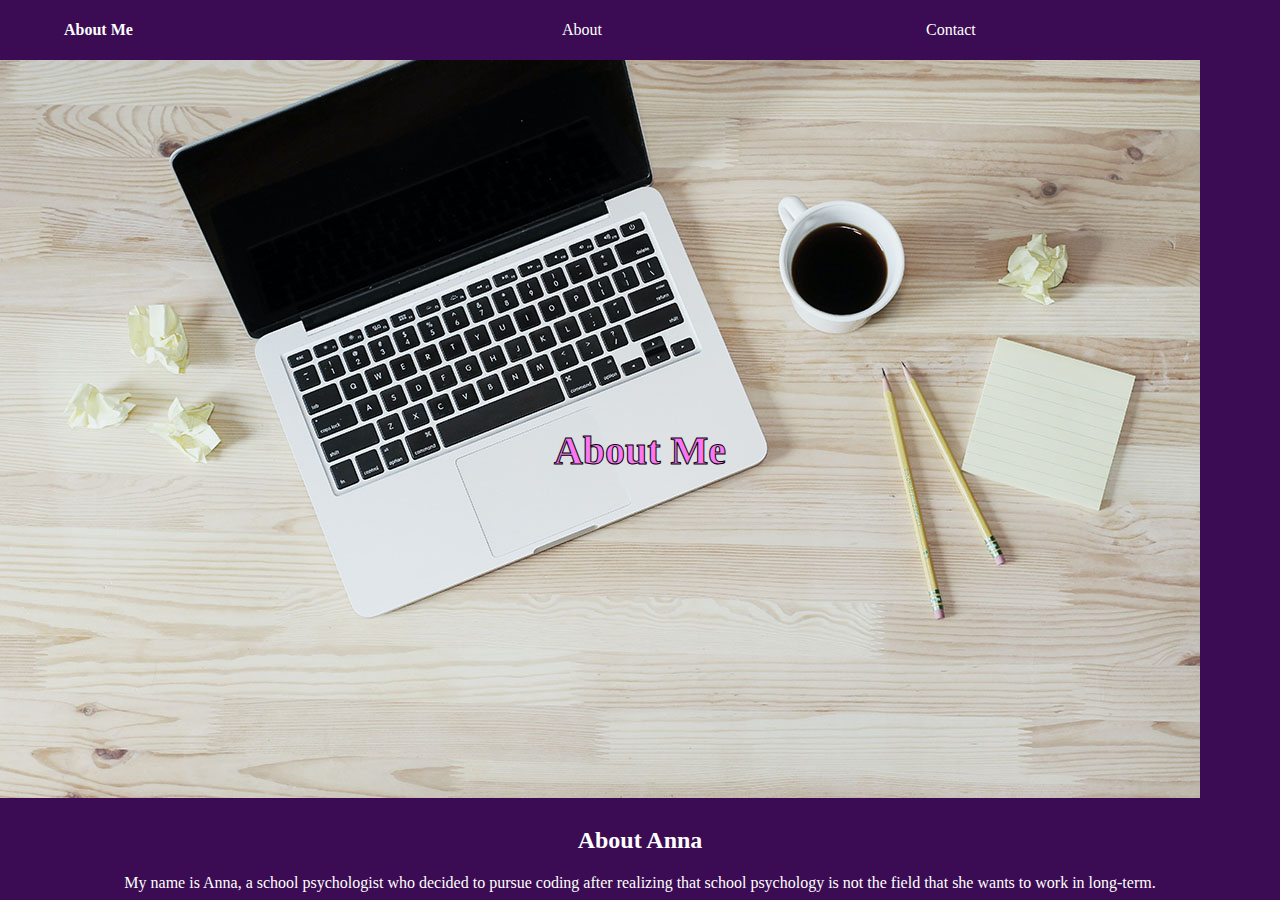
<file: index.html>
<!DOCTYPE html>
<html lang="en">
<head>
    <meta charset="UTF-8">
    <meta http-equiv="X-UA-Compatible" content="IE=edge">
    <meta name="viewport" content="width=device-width, initial-scale=1.0">
    <link rel="stylesheet" href="/main.css">
    <title>About Me</title>
</head>
<body>

 <!---------Navbar--------------->
 <nav>
    <div class="nav-container">
        <div class="navbar-brand"><a href="index.html"><b>About Me</b></a></div>
        <div class="navbar-list">
            <ul>
                <li class="nav-item">
                    <a href="about.html" class="nav-link">About</a>
                </li>
                <li class="nav-item">
                    <a href="contact.html" class="nav-link">Contact</a>
                </li>
            </ul>
        </div>
    </div>
</nav>

<!--Main Landing-->
<main>
<section class="main-landing">
<div class="main-landing-container">
    <img src="/about1.jpg" alt="" class="main-landingimage">
</div>
<div class="text-overlay">About Me</div>
</section>
</main>

<!--Second Section-->
<section class="mini-about">
<div id="gradient"></div>
<div class="about-header" id="question">
    <h2>About Anna</h2>
</div>
<div class="about-info" id="answer">
    My name is Anna, a school psychologist who decided to pursue coding after realizing that school 
    psychology is not the field that she wants to work in long-term. 
</section>

</body>
</html>
</file>
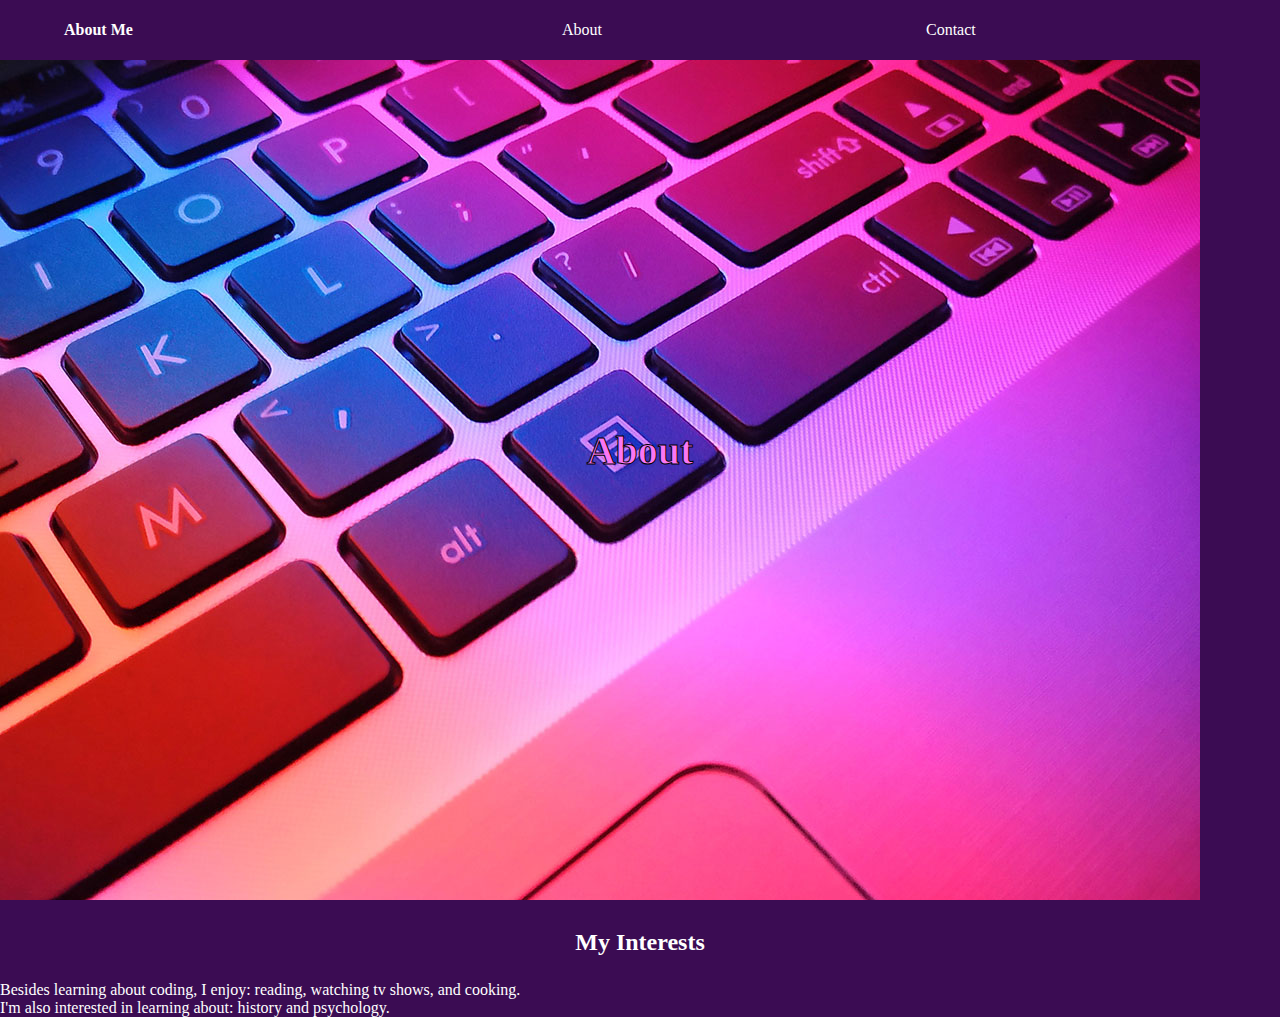
<file: about.html>
<!DOCTYPE html>
<html lang="en">
<head>
    <meta charset="UTF-8">
    <meta http-equiv="X-UA-Compatible" content="IE=edge">
    <meta name="viewport" content="width=device-width, initial-scale=1.0">
    <link rel="stylesheet" href="/main.css">
    <title>More About Me</title>
</head>
<body>

   <!---------Navbar--------------->
 <nav>
    <div class="nav-container">
        <div class="navbar-brand"><a href="index.html"><b>About Me</b></a></div>
        <div class="navbar-list">
            <ul>
                <li class="nav-item">
                    <a href="about.html" class="nav-link">About</a>
                </li>
                <li class="nav-item">
                    <a href="contact.html" class="nav-link">Contact</a>
                </li>
            </ul>
        </div>
    </div>
</nav>

 <!--Main Landing-->
<section class="about">
    <div class="aboutimage-container">
        <img src="/about2.jpg" alt="A laptop with purple lighting" class="aboutimage">
    </div>
    <div class="text-overlay">About</div>
    </div>
</section>
</section>

<!--First Section-->

<section class="about">
<div id="gradient"></div>
<div class="starter_about" id="aboutbeginning">
    <h2>My Interests</h2>
</div>
<div class="the_about_info" id="aboutanswer">
    Besides learning about coding, I enjoy: reading, watching tv shows, and cooking. <br> 
   I'm also interested in learning about: history and psychology. 
</div> 
</section>


</body>
</html>
</file>
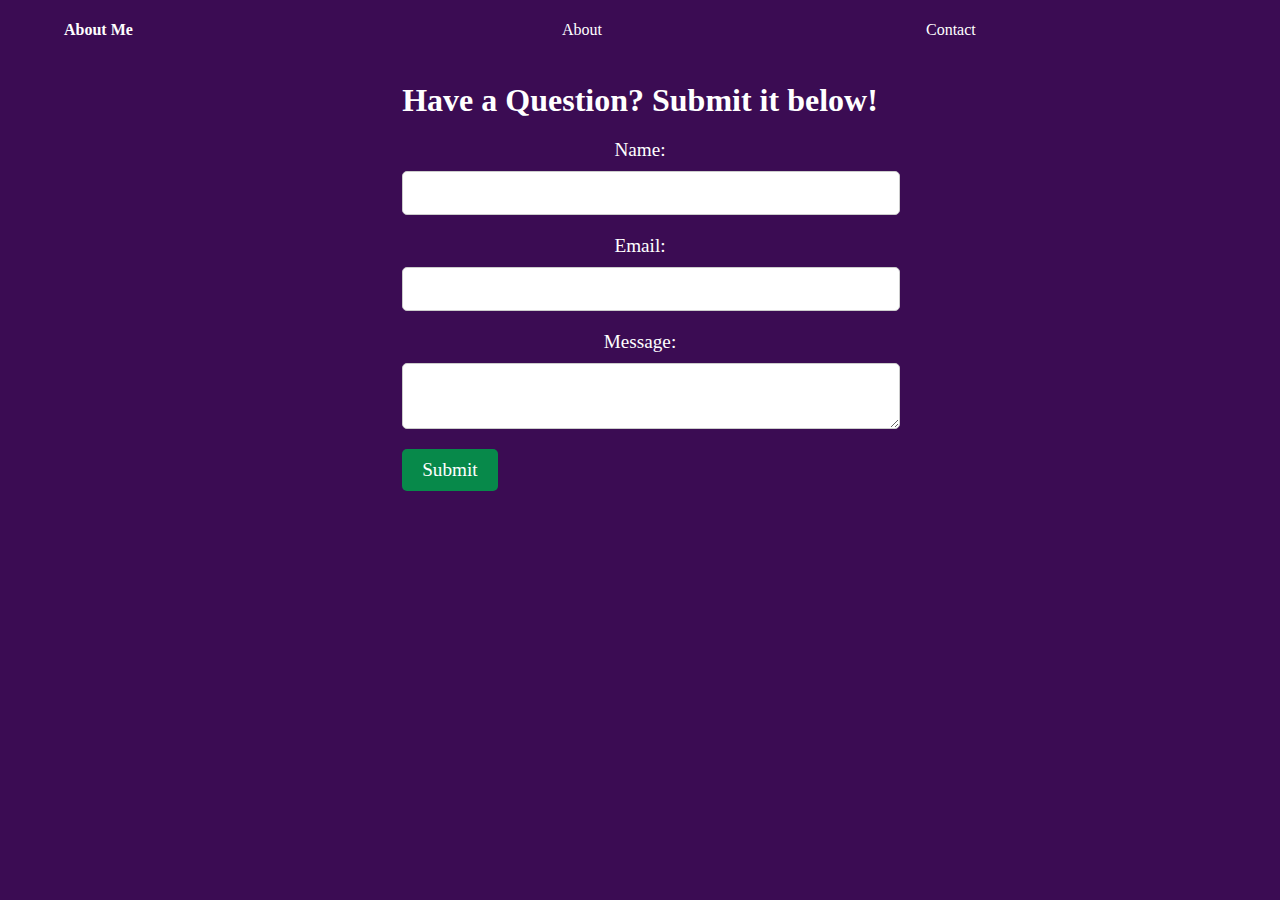
<file: contact.html>
<!DOCTYPE html>
<html lang="en">
<head>
    <meta charset="UTF-8">
    <meta http-equiv="X-UA-Compatible" content="IE=edge">
    <meta name="viewport" content="width=device-width, initial-scale=1.0">
    <link rel="stylesheet" href="/main.css">
    <title>About Me</title>
</head>
<body>

 <!---------Navbar--------------->
 <nav>
    <div class="nav-container">
        <div class="navbar-brand"><a href="index.html"><b>About Me</b></a></div>
        <div class="navbar-list">
            <ul>
                <li class="nav-item">
                    <a href="about.html" class="nav-link">About</a>
                </li>
                <li class="nav-item">
                    <a href="contact.html" class="nav-link">Contact</a>
                </li>
            </ul>
        </div>
    </div>
</nav>

<!--Contact Form-->

<section class="contact-form">
    <div class="info">
        <h3>Have a Question? Submit it below!</h3>
<form>
    <label for="name">Name:</label>
    <input type="text" id="name" name="name" required>
    
    <label for="email">Email:</label>
    <input type="email" id="email" name="email" required>
    
    <label for="message">Message:</label>
    <textarea id="message" name="message" required></textarea>
    
    <button type="submit">Submit</button>
  </form>
 
</div>
</section>
</file>
<file: main.css>
*{
    font-family: Georgia, 'Times New Roman', Times, serif;
}

body {
    margin: 0px;
    padding: 0px;
    background-color: rgb(59, 12, 83);
    color:white;
}


ul {
    list-style-type: none;
    display: flex;
    flex-direction: row;
    justify-content: space-around;
    margin: 0px;

}

nav{
    display: flex;
    flex-direction: row;
    justify-content: space-between;
    width: 100%;
    background-color: rgb(59, 12, 83); 
    position: fixed;
    top: 0px;
    height: 60px;
}

.nav-container{
    display: flex;
    flex-direction: row;
    justify-content: space-between;
    width: 100%;
}

.navbar-brand{
    display: flex;
    flex-direction: column;
    justify-content: center;
    margin-left: 5%;

}

.navbar-list{
    display:flex;
    flex-direction: column;
    justify-content: center; 
    width: 60%;
    height: 100%;
}

.nav-item{
    margin: 10px;
    width: 100%;
    height: 100%;
    color:white; 
    
}


a {
    text-decoration: none; 
    color: white;
}


a hover {
    color: rgb(205, 200, 237);
}

.main-landing__container {
    display: flex;
    justify-content: center;
    align-items: flex-start;
    width: 100%;
    height: 100vh;
    position: relative;
    z-index: -1;
    overflow: hidden;
  }
  
  .main-landingimage{
    max-width: 100%;
    flex-grow: 999;
    height: auto;
    z-index: -1; 
  }
  
  .text-overlay{
    position: absolute;
    top: 50%;
    left: 50%;
    transform: translate(-50%, -50%);
    font-size: 40px;
    font-weight: bold;
    -webkit-text-stroke: 1px black;
    color: rgb(251, 118, 244); 
}

.mini-about{
    text-align: center;
    padding:5px;
    
}
/*-------------- About Page----------- */ 

.story-container{
    display: flex;
    justify-content: center;
    align-items: flex-start;
    width: 100%;
    height: 80vh;
    position: relative;
    z-index: -1;
    overflow: hidden;
} 


.story-landingimage{
    max-width: 100%;
    flex-grow: 999;
    height: auto;
    z-index: -1; 
    justify-content:center;
}

.starter_about{
    text-align: center;
    padding:5px;
    
}

/*Contact Form */ 

.contact-form {
    padding: 50px;
    display: flex;
    justify-content: center;
  }
  
  .contact-form .info {
    max-width: 700px;
    text-align: center;
  }
  
  .contact-form h3 {
    font-size: 2rem;
    margin-bottom: 20px;
  }
  
  .contact-form form {
    max-width: 500px;
    margin: 0 auto;
  }
  
  .contact-form label {
    display: block;
    font-size: 1.2rem;
    margin-bottom: 10px;
  }
  
  .contact-form input,
  .contact-form textarea {
    display: block;
    width: 100%;
    padding: 10px;
    margin-bottom: 20px;
    border: 1px solid #ccc;
    border-radius: 5px;
    font-size: 1.2rem;
  }
  
  .contact-form button {
    display: block;
    background-color: #07894a;
    color: #fff;
    border: none;
    padding: 10px 20px;
    border-radius: 5px;
    font-size: 1.2rem;
    cursor: pointer;
  }
  
  .contact-form button:hover {
    background-color: #231a72;
  }
</file>
